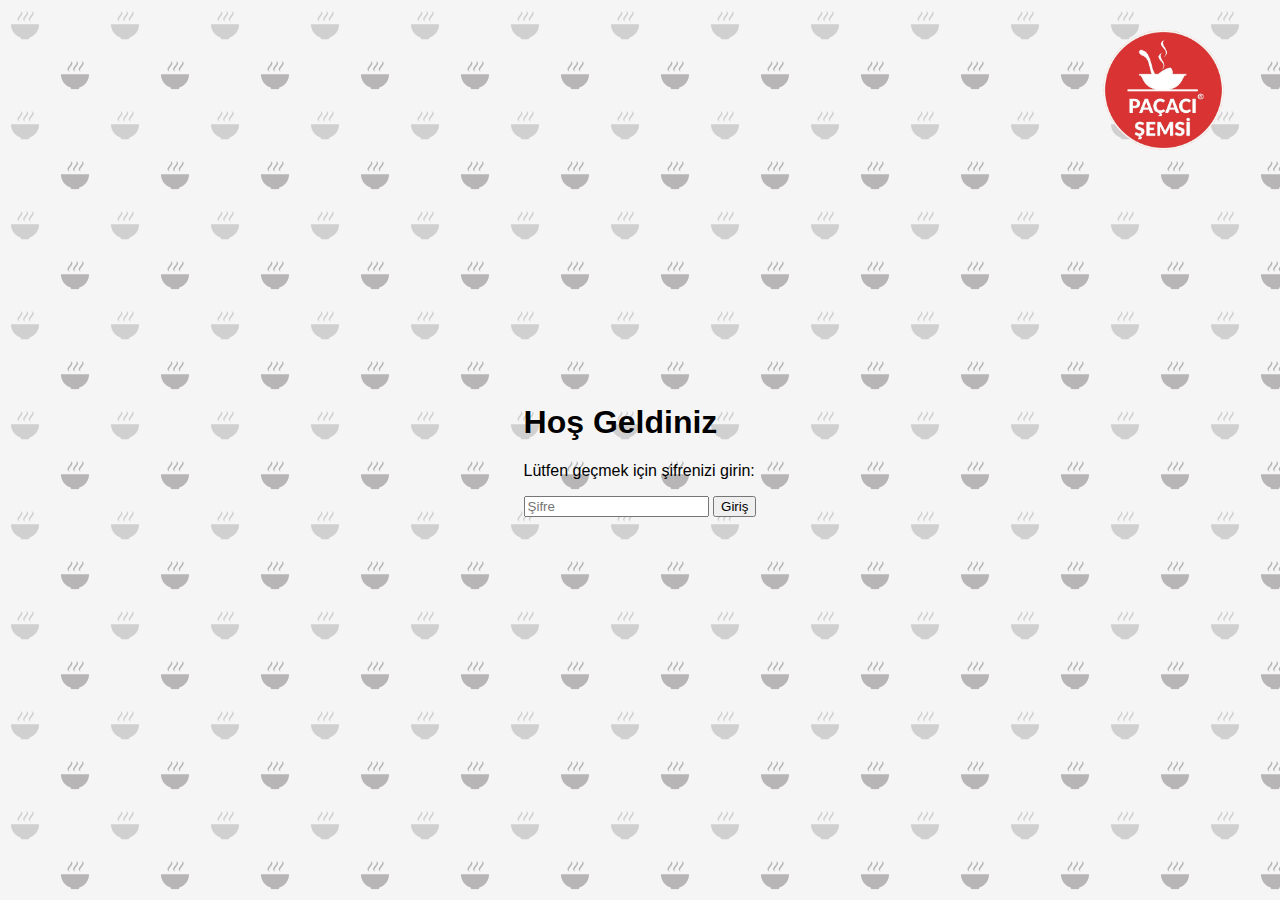
<file: login.html>
<!-- index.html -->
<!DOCTYPE html>
<html lang="tr">
  <head>
    <link rel="stylesheet" href="login.css" />
    <meta charset="UTF-8" />
    <meta name="viewport" content="width=device-width, initial-scale=1.0" />
    <!-- sekme-logo -->
    <link rel="icon" type="image/png" href="images/222.png" />
    <!-- sekme-logo -->
    <title>Login</title>
  </head>
  <body>
    <div class="password">
      <div class="logo">
        <img src="images/222.png" alt="" />
      </div>
      <h1>Hoş Geldiniz</h1>
      <p>Lütfen geçmek için şifrenizi girin:</p>
      <input type="password" id="password" placeholder="Şifre" />
      <button onclick="checkPassword()">Giriş</button>
    </div>
  </body>

  <script src="main.js"></script>
</html>
</file>
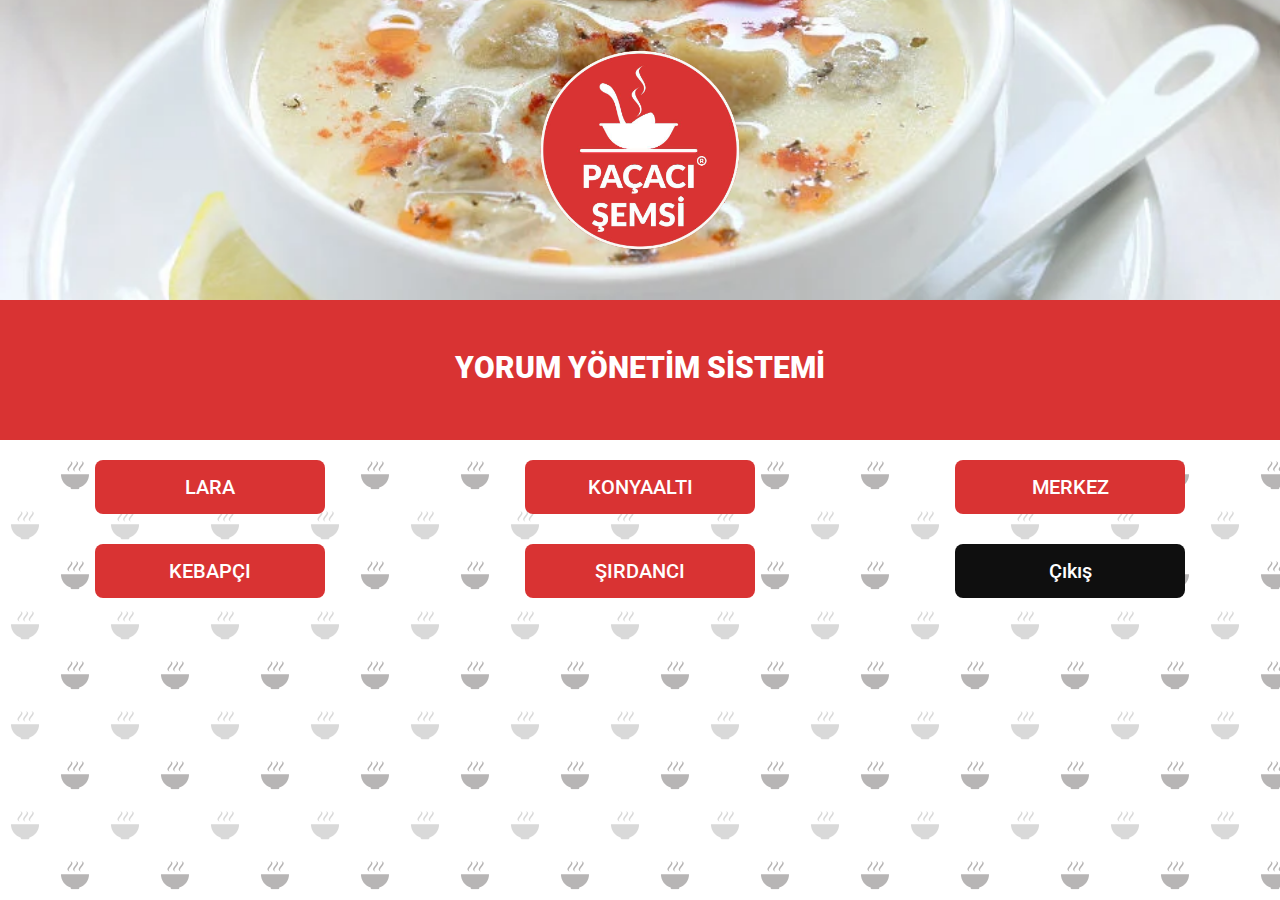
<file: site.html>
<!DOCTYPE html>
<html lang="tr">
  <head>
    <meta name="viewport" content="width=device-width, initial-scale=1" />
    <meta name="robots" content="noindex" />
    <meta name="googlebot" content="noindex" />
    <link rel="stylesheet" href="style.css" />
    <meta charset="UTF-8" />
    <meta name="viewport" content="width=device-width, initial-scale=1.0" />
    <!-- sekme-logo -->
    <link rel="icon" type="image/png" href="images/222.png" />
    <!-- sekme-logo -->
    <title>Home</title>
  </head>
  <body>
    <!-- logo -->
    <div class="image-logo">
      <img src="images/222.png" alt="" />
    </div>
    <!-- logo -->
    <div class="tittle">
      <h3>YORUM YÖNETİM SİSTEMİ</h3>
    </div>
    <!-- düğmeler 1-->
    <div class="btn">
      <a href="https://business.google.com/reviews"> <p>LARA</p></a>
      <a href="https://business.google.com/reviews"> <p>KONYAALTI</p></a>
      <a href="https://business.google.com/reviews"> <p>MERKEZ</p></a>
      <a href="https://business.google.com/reviews"> <p>KEBAPÇI</p></a>
      <a href="https://business.google.com/reviews"> <p>ŞIRDANCI</p></a>
      <a class="exit" href="index.html"> <p>Çıkış</p></a>
    </div>
    <!-- düğmeler 1-->

    <!-- düğmeler  2-->

    <!-- düğmeler  2-->
  </body>
</html>
</file>
<file: login.css>
body {
  position: relative;
  background: url(images/bakcground.svg);
  background-repeat: repeat;
  background-size: 100px;
  font-family: Arial, sans-serif;
  background-color: #f5f5f5;
  display: flex;
  flex-direction: column;
  justify-content: center;
  align-items: center;
  height: 100vh;
  margin: 0;
}

.container {
  background-color: #ffffff;
  border-radius: 8px;
}

.logo {
  background-color: #81899500;
  width: 100%;
  position: absolute;
  z-index: 11;
  top: 30px;
}

.logo img {
  height: 120px;
  margin: 0 auto;
  display: flex;
}

.lock-screen-container {
  text-align: center;
  position: absolute;
  transform: translate(-50%, -50%);
}

.lock-screen {
  position: relative;
  background-color: rgb(255, 255, 255);
  padding: 4.7rem 2.4rem;
  border-radius: 8px;
  box-shadow: rgba(50, 50, 93, 0.25) 0px 30px 60px -12px,
    rgba(0, 0, 0, 0.3) 0px 18px 36px -18px;
  height: 100%;
}

.lock-screen img {
  height: 100px;
  transform: translate(0, -50px);
}

.lock-screen h1 {
  margin-bottom: 0.5rem;
  font-size: 20px;
}

.lock-screen .profile {
  margin-bottom: 1rem;
}

.lock-screen .profile p {
  font-size: 13px;
  color: #818995;
}

.lock-screen .input-group {
  position: relative;
  margin-bottom: 1rem;
}

.lock-screen input[type="password"],
.lock-screen input[type="text"] {
  width: 100%;
  padding: 0.5rem;
  border: 1px solid #ddd;
  border-radius: 4px;
  font-size: 16px;
}

.input-group input[type="password"] {
  font-size: 16px;
}

.lock-screen .toggle-password {
  position: absolute;
  top: 50%;
  right: 10px;
  transform: translateY(-50%);
  cursor: pointer;
  color: #818995;
  font-size: 1.2em;
}

.lock-screen button {
  position: absolute;
  font-weight: bold;
  font-size: 15px;
  background-color: #d93333;
  color: white;
  padding: 10px 110px;
  border: none;
  border-radius: 4px;
  cursor: pointer;
  transform: translate(-47%, 20px);
  transition: all 0.3s;
}

.lock-screen button:hover {
  background-color: rgb(84, 84, 84);
}

@media (max-width: 575px) {
  .container {
    display: flex;
    width: 95%;
    height: 441px;
    position: relative;
    justify-content: center;
    box-shadow: rgba(50, 50, 93, 0.25) 0px 30px 60px -12px,
      rgba(0, 0, 0, 0.3) 0px 18px 36px -18px;
  }
  .lock-screen-container {
    text-align: center;
    position: absolute;
    transform: translate(0%, 0%);
  }
  .lock-screen {
    padding: 5.7rem 2.4rem;
    height: 150px;
    background-color: none;
    box-shadow: none;
  }

  .lock-screen {
    padding: 5.7rem 2.4rem;
    height: 100%;
  }
  .lock-screen h1 {
    padding-bottom: 50px;
  }

  .lock-screen button {
    padding: 10px 109px;
    width: 240, 25;
  }
}
</file>
<file: style.css>
/* font */
@import url("https://fonts.googleapis.com/css2?family=Roboto:ital,wght@0,100;0,300;0,400;0,500;0,700;0,900;1,100;1,300;1,400;1,500;1,700;1,900&display=swap");

body {
  font-family: "Roboto", sans-serif;
  box-sizing: border-box;
  margin: 0;
  padding: 0;
  background: url(images/bakcground.svg);

  background-repeat: repeat;

  background-size: 100px;
}
/* logo */

/* başlık */
.tittle {
  background-color: #d93333;
  width: 100%;
  text-align: center;
  padding: 20px 0;
  height: 100px;
}

.tittle h3 {
  color: white;
  font-size: 30px;
  font-weight: 900;
}
/* başlık */

.image-logo {
  display: flex;
  justify-content: center;
  align-items: center;
  width: 100%;
  height: 300px;
  background: url(images/paca-corbasi.webp);

  background-position: center;
  background-size: cover;
  background-repeat: no-repeat;
  position: relative;
}

.image-logo img {
  height: 200px;
  position: absolute;
  border-radius: 50%;
}

/* düğmeler */

.btn {
  display: grid;
  grid-template-columns: 1fr 1fr 1fr 1fr 1fr 1fr;
  justify-content: center;
  column-gap: 10px;
  row-gap: 30px;
  padding-top: 20px;
  padding-bottom: 50px;
  transition: all 0.3s;
}

.btn a {
  display: flex;

  margin: 0 auto;
  color: aliceblue;
  width: 200px;
  padding: 15px 15px;
  border-radius: 8px;
  border: none;
  transition: all 0.3s;
  background-color: #d93333;
  color: black;
  text-decoration: none;
}

.btn a p {
  color: rgb(255, 255, 255);
  text-decoration: none;
  margin: 0 auto;
  font-weight: 500;
  font-size: 20px;
}

.btn a:hover {
  box-shadow: rgb(38, 57, 77) 0px 20px 30px -10px;
  color: #d93333;
  background-color: rgb(79, 79, 79);
  transform: scale(1.1);
}

.exit {
  background-color: rgb(15, 15, 15) !important;
}

/* responsive */

@media (max-width: 1480px) {
  .btn {
    display: grid;
    grid-template-columns: 1fr 1fr 1fr;
    justify-content: center;
    padding-top: 20px;
    transition: all 0.3s;
  }
}
@media (max-width: 1160px) {
  .btn {
    grid-template-columns: 1fr 1fr 1fr;
  }
}
@media (max-width: 768px) {
  .btn {
    grid-template-columns: 1fr 1fr;
  }
}
@media (max-width: 512px) {
  .btn {
    grid-template-columns: 1fr;
  }
}
</file>
